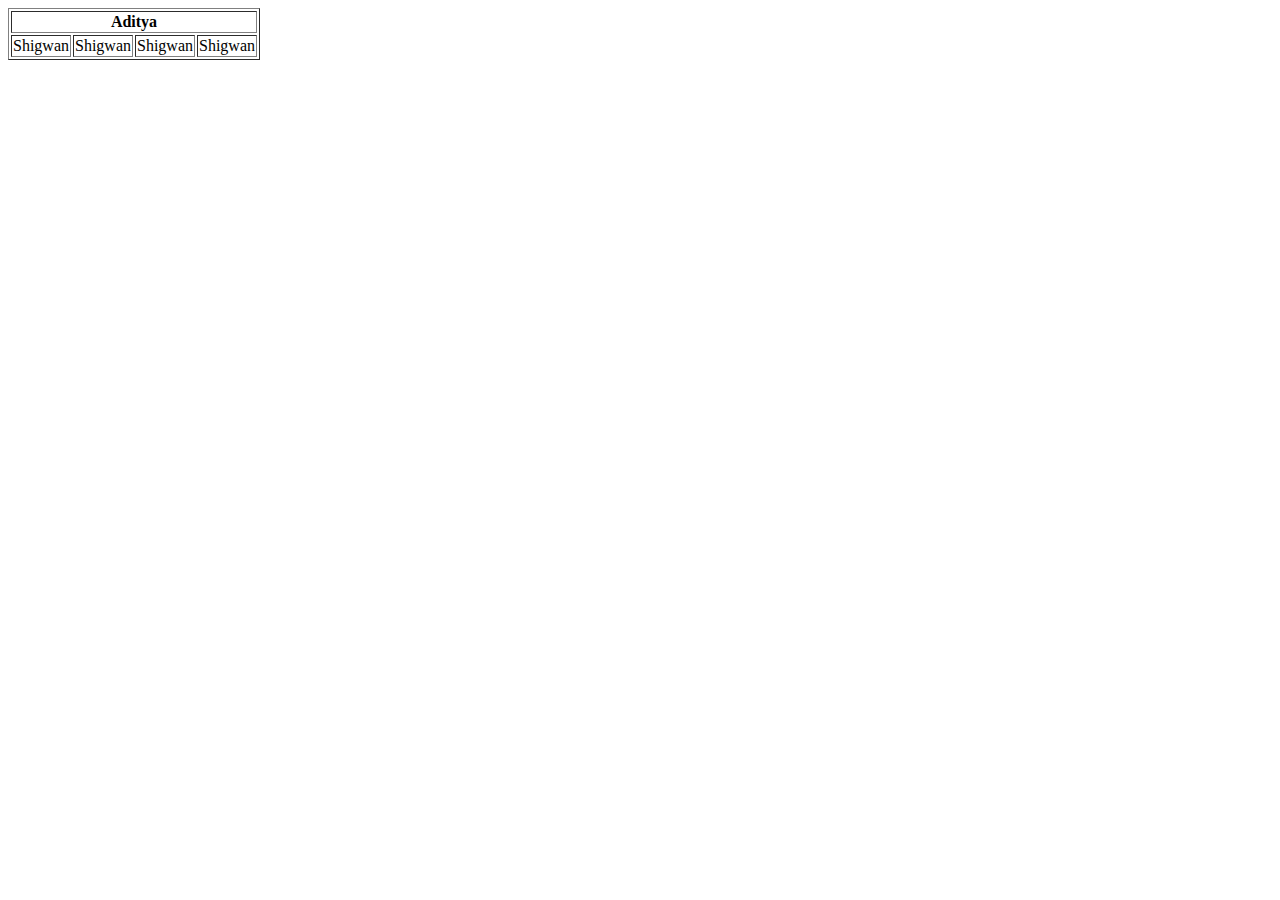
<file: pract.html>
<!DOCTYPE html>
<html lang="en">
<head>
    <meta charset="UTF-8">
    <meta name="viewport" content="width=device-width, initial-scale=1.0">
    <title>PRACT</title>
    <style>
    </style>
</head>
<body>
    <table border="1px">
        <tr>
            <th colspan="4">Aditya</th>

        </tr>

        <tr>
                <td>Shigwan</td>
                <td>Shigwan</td>
                <td>Shigwan</td>
                <td>Shigwan</td>
        </tr>
    </table>
</body>
</html>
</file>
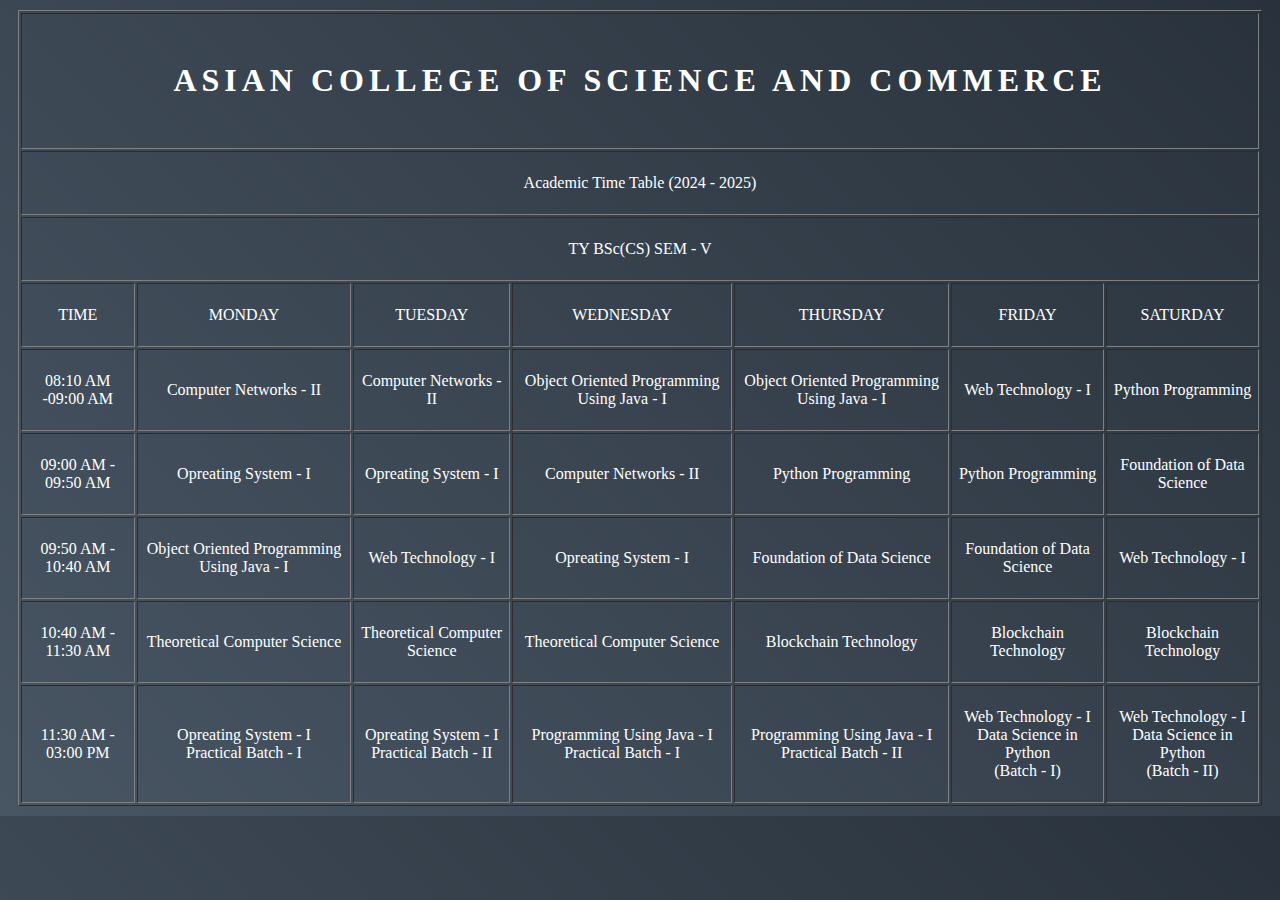
<file: table.html>
<!DOCTYPE html>
<html lang="en">
<head>
    <meta charset="UTF-8">
    <meta name="viewport" content="width=device-width, initial-scale=1.0">
    <title>Time Table</title>
    <style>
        body{
            /*background:linear-gradient(45deg,#1995AD,#F1F1F2,#A1D6E2);*/
          /*  background:linear-gradient(45deg,#f1f4ffff,#a2a2a1ff);*/
            /*background:linear-gradient(45deg,#1e130c,#9a8478);*/
            
            background:linear-gradient(45deg,#485563,#29323c);



            color:white;
        }
        table{
            margin: 10px;
        }
        p{
            font-family: 'Times New Roman', Times, serif;
            text-align: center;
            padding:5px;
        }
    </style>
</head>
<body>
    <table border="1%">
        <tr>
            <th colspan="7" style="letter-spacing: 5px;">
                <p><h1>ASIAN COLLEGE OF SCIENCE AND COMMERCE</h1> </p>  
            </th>
        </tr>

        <tr>
            <td colspan="8">
                <p>Academic Time Table (2024 - 2025)</p>
            </td>
        </tr>

        <tr>
            <td colspan="8">
                <p>TY BSc(CS) SEM - V</p>
            </td>
        </tr>

        <tr>
            <td> <p>TIME</p> </td>

            <td> <p>MONDAY</p> </td>
            <td> <p>TUESDAY</p> </td>
            <td> <p>WEDNESDAY</p> </td>
            <td> <p>THURSDAY</p> </td>
            <td> <p>FRIDAY</p> </td>
            <td> <p>SATURDAY</p> </td>
        </tr>

        <tr>
            <td> <p>08:10 AM -09:00 AM</p> </td>

            <td> <p>Computer Networks - II</p> </td>
            <td> <p>Computer Networks - II</p> </td>
            <td> <p>Object Oriented Programming Using Java - I</p> </td>
            <td> <p>Object Oriented Programming Using Java - I</p> </td>
            <td> <p>Web Technology - I</p> </td>
            <td> <p>Python Programming</p> </td>
        </tr>

        <tr>
            <td> <p>09:00 AM - 09:50 AM</p> </td>

            <td> <p>Opreating System - I</p> </td>
            <td> <p>Opreating System - I</p> </td>
            <td> <p>Computer Networks - II</p> </td>
            <td> <p>Python Programming</p> </td>
            <td> <p>Python Programming</p> </td>
            <td> <p>Foundation of Data Science</p> </td>
        </tr>

        <tr>
            <td> <p>09:50 AM - 10:40 AM</p> </td>

            <td> <p>Object Oriented Programming Using Java - I</p> </td>
            <td> <p>Web Technology - I</p> </td>
            <td> <p>Opreating System - I</p> </td>
            <td> <p>Foundation of Data Science</p> </td>
            <td> <p>Foundation of Data Science</p> </td>
            <td> <p>Web Technology - I</p> </td>
        </tr>

        
        <tr>
            <td> <p>10:40 AM - 11:30 AM</p> </td>

            <td> <p>Theoretical Computer Science</p> </td>
            <td> <p>Theoretical Computer Science</p> </td>
            <td> <p>Theoretical Computer Science</p> </td>
            <td> <p>Blockchain Technology</p> </td>
            <td> <p>Blockchain Technology</p> </td>
            <td> <p>Blockchain Technology</p> </td>
        </tr>

        <tr>
            <td> <p>11:30 AM - 03:00 PM</p> </td>

            <td> <p>Opreating System - I <br> Practical Batch - I</p> </td>
            <td> <p>Opreating System - I <br> Practical Batch - II</p> </td>
            <td> <p>Programming Using Java - I <br> Practical Batch - I</p> </td>
            <td> <p>Programming Using Java - I <br> Practical Batch - II</p> </td>
            <td> <p>Web Technology - I <br> Data Science in Python <br>(Batch - I)</p> </td>
            <td> <p>Web Technology - I <br> Data Science in Python <br>(Batch - II)</p> </td>
        </tr>
    </table>
</body>
</html>
</file>
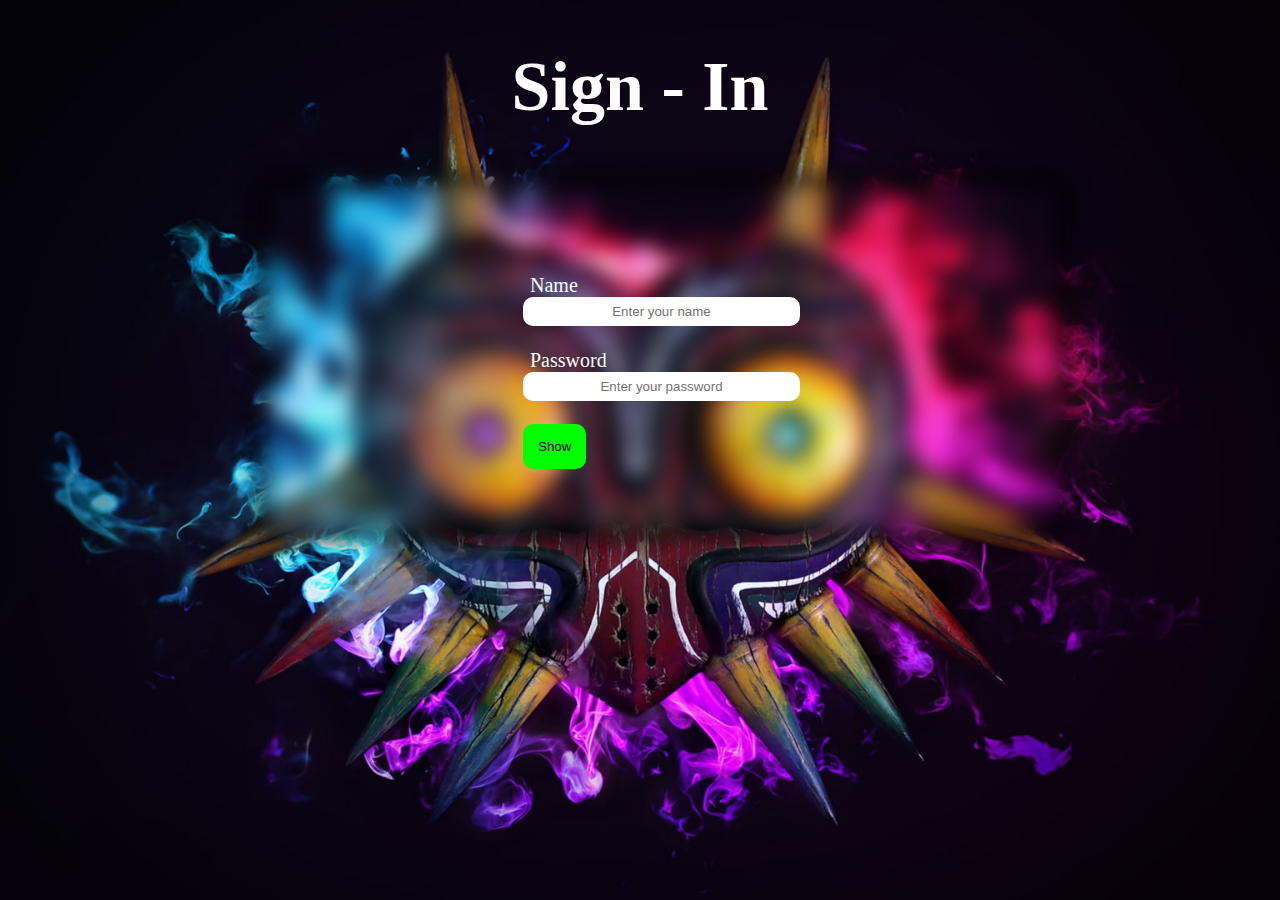
<file: pract/sign _in.html>
<!DOCTYPE html>
<html lang="en">
<head>
    <meta charset="UTF-8">
    <meta name="viewport" content="width=device-width, initial-scale=1.0">
    <link rel="stylesheet" href="style.css">
    <title>PassWord</title>
</head>
<body>
    <h1>Sign - In</h1>
    <div class="back"></div>

    <div class="trans">
        <form>
            <label for="">Name</label><br>
            <input type="text" id="name" name="name" placeholder="Enter your name"><br>
            <br>
            <label for="">Password</label>
            <br>
            <input type="password" id="pass" name="password" placeholder="Enter your password"><br>
            <br>
            <button type="button" onclick="hello()">Show</button>
        </form>
    </div>

    <script src="script.js"></script>
</body >
</html>
</file>
<file: pract/style.css>
body{
    font-family: 'Times New Roman', Times, serif;
    font-size: 20px;
    color: white;
    
    background-image:url("Majoras\ Mask.jpg");
    background-position: center;
    background-repeat: no-repeat;
    background-size:cover;
    background-attachment: fixed;


}

h1{
    text-align: center;
    font-size:70px;
}

.back{
    position: absolute;
    border:10px solid black;
    padding :20% 31% 7% 31%;

    border-radius: 20px;
    margin:0px 252px 0px 248px;

    background-image:url("Majoras\ Mask.jpg");
    filter: blur(10px);

    z-index:-1;


    background-position: center;
    background-repeat: no-repeat;
    background-size:cover;
    background-attachment: fixed;

}

.trans form{
    display:block;
    padding:100px;
    margin-left:415px;
    border-radius: 20px;

}

.trans form label,input{
    padding:7px;
    border-radius: 10px;
    border: 0px;
}

.trans form input{
    border-radius: 10px;
    border: 0px;
    text-align: center;
    padding-left:50px ;
    padding-right: 50px;

}

.trans form button{
    cursor: pointer;
    border-radius: 10px;
    border: 0px;
    padding: 15px;
    background-color:lime ;
}
</file>
